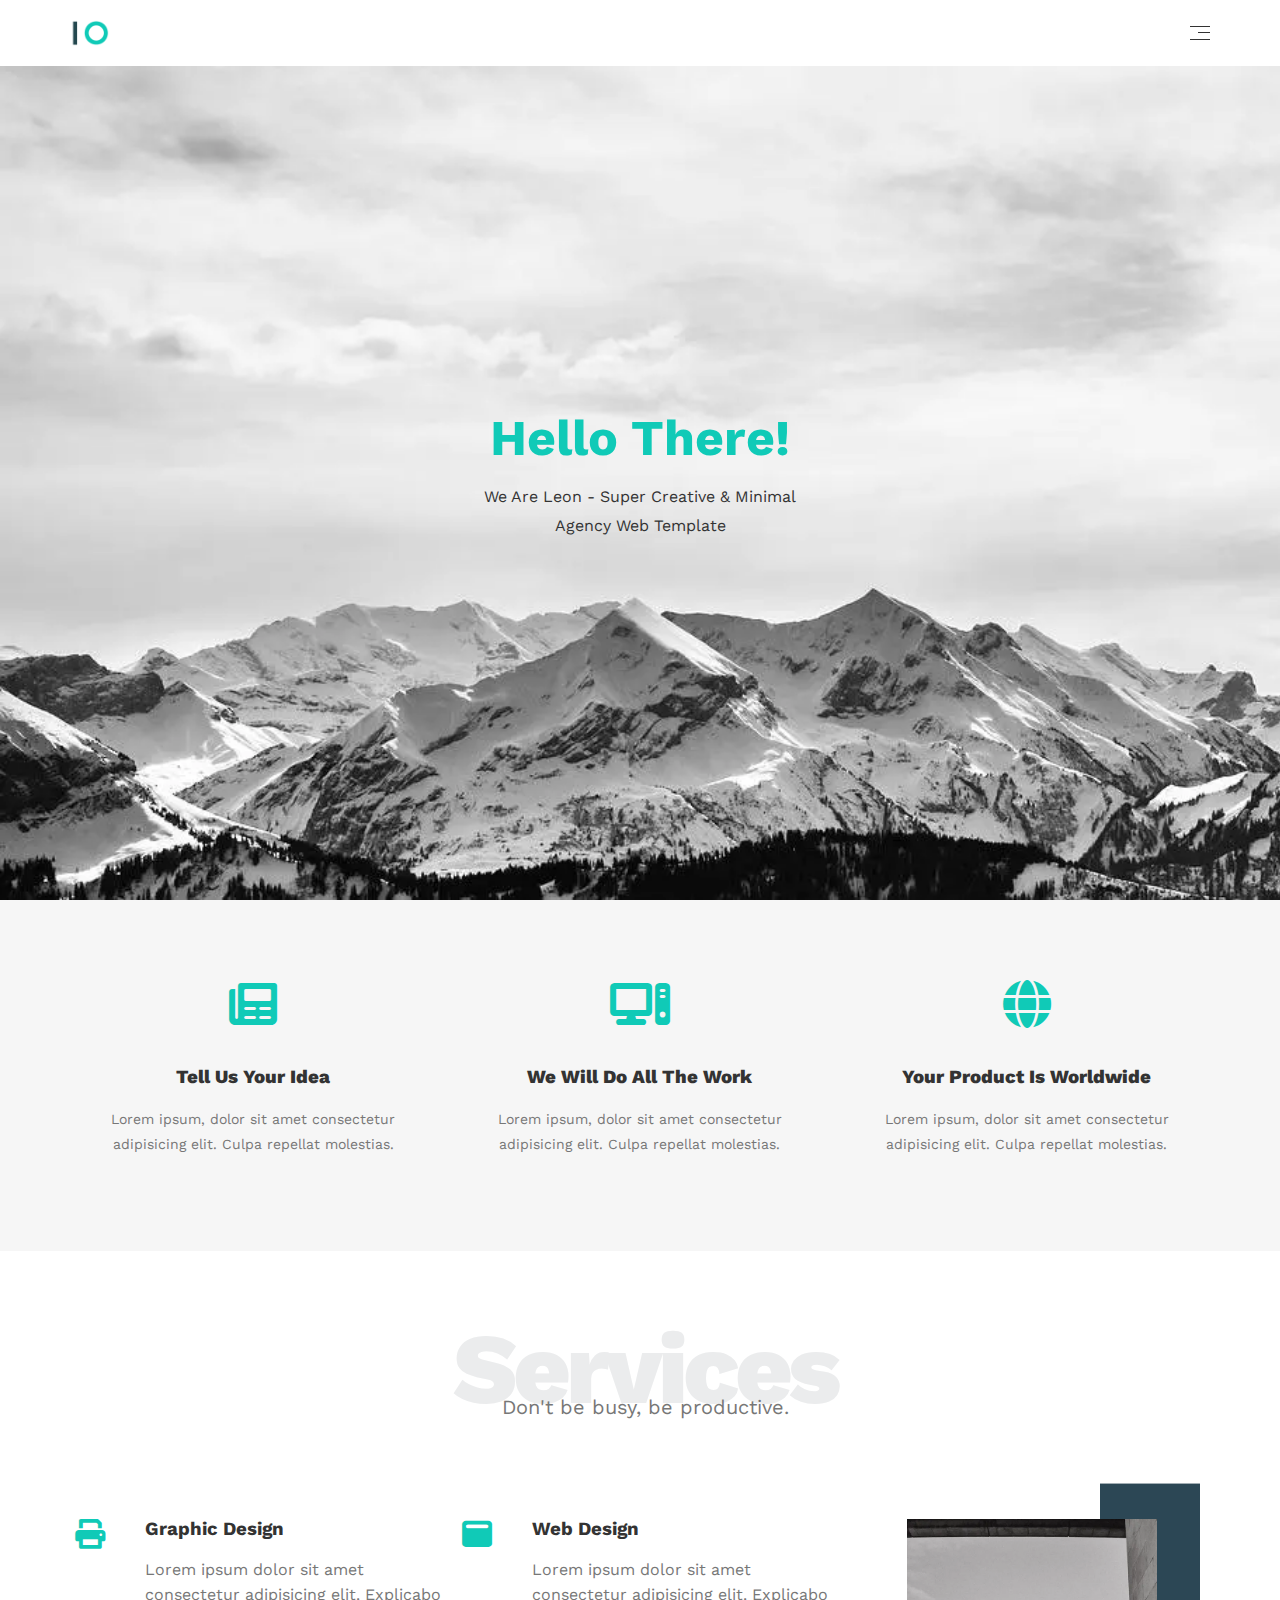
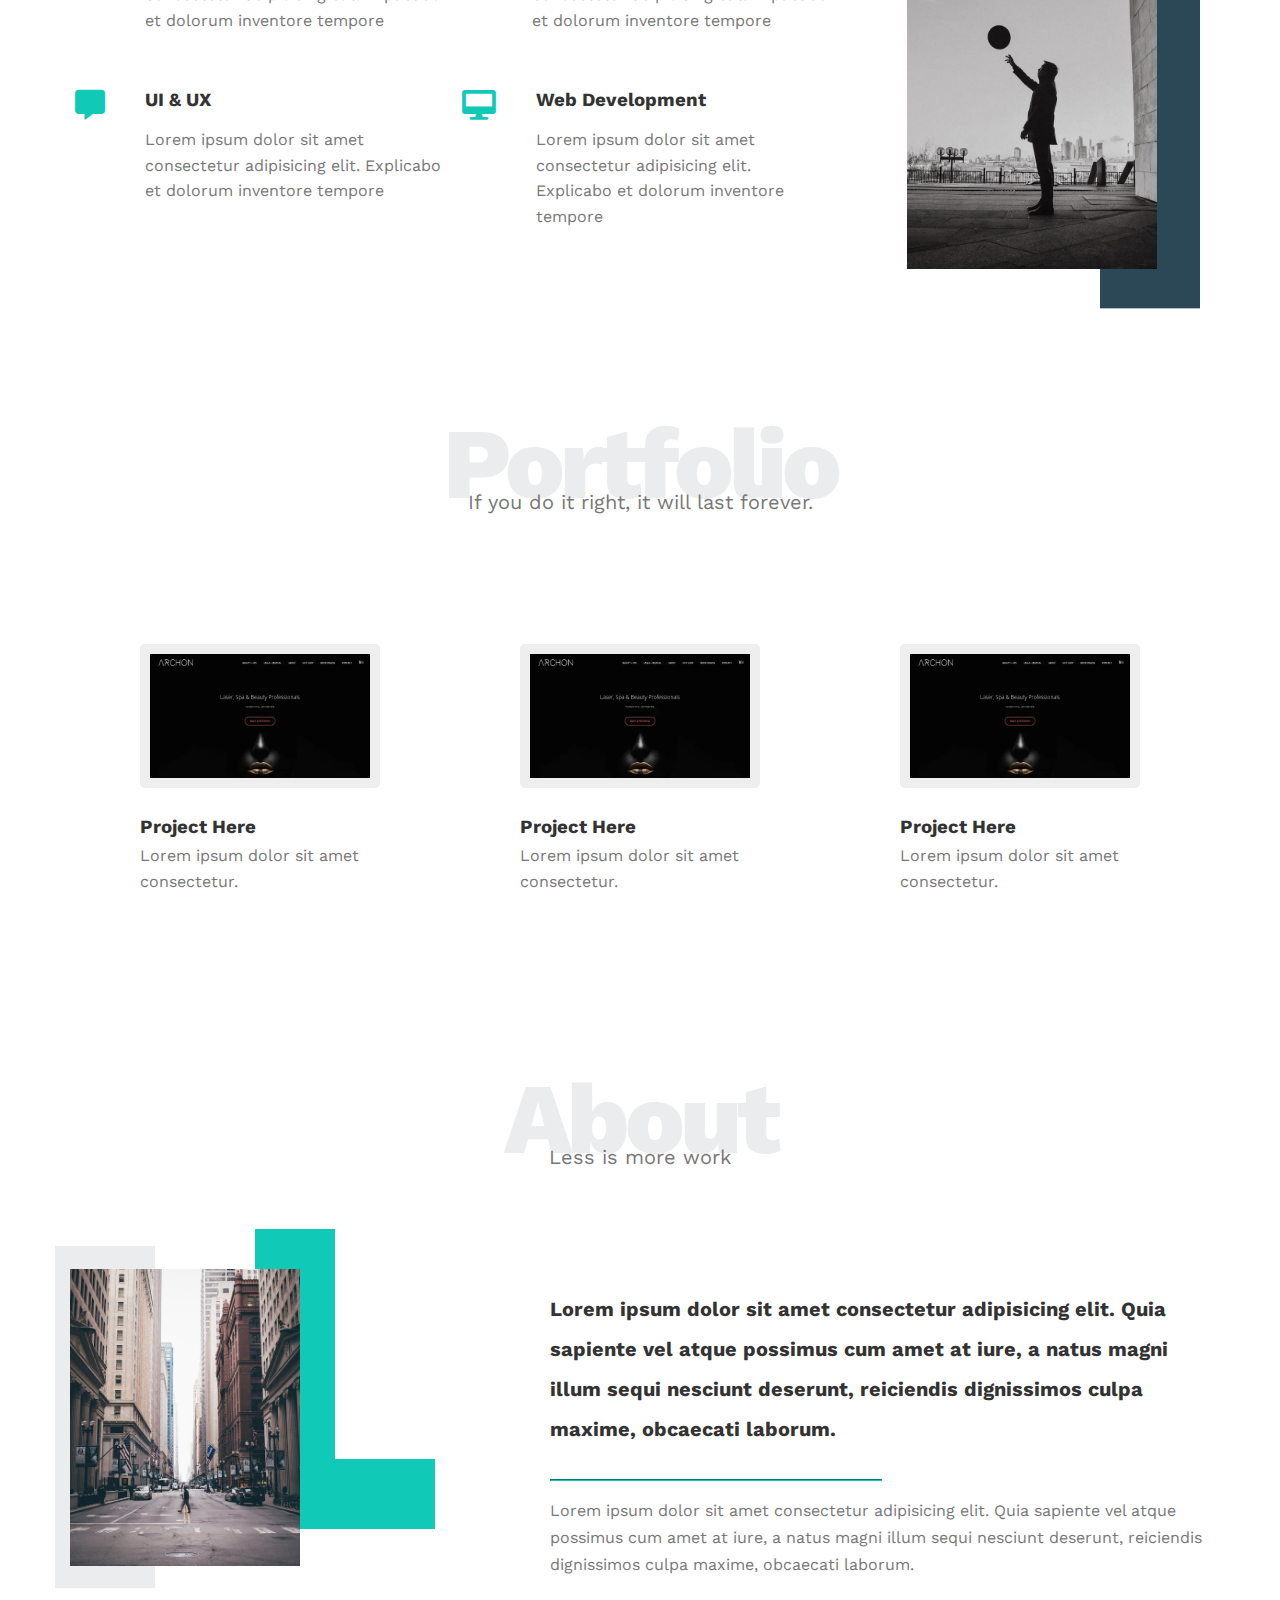
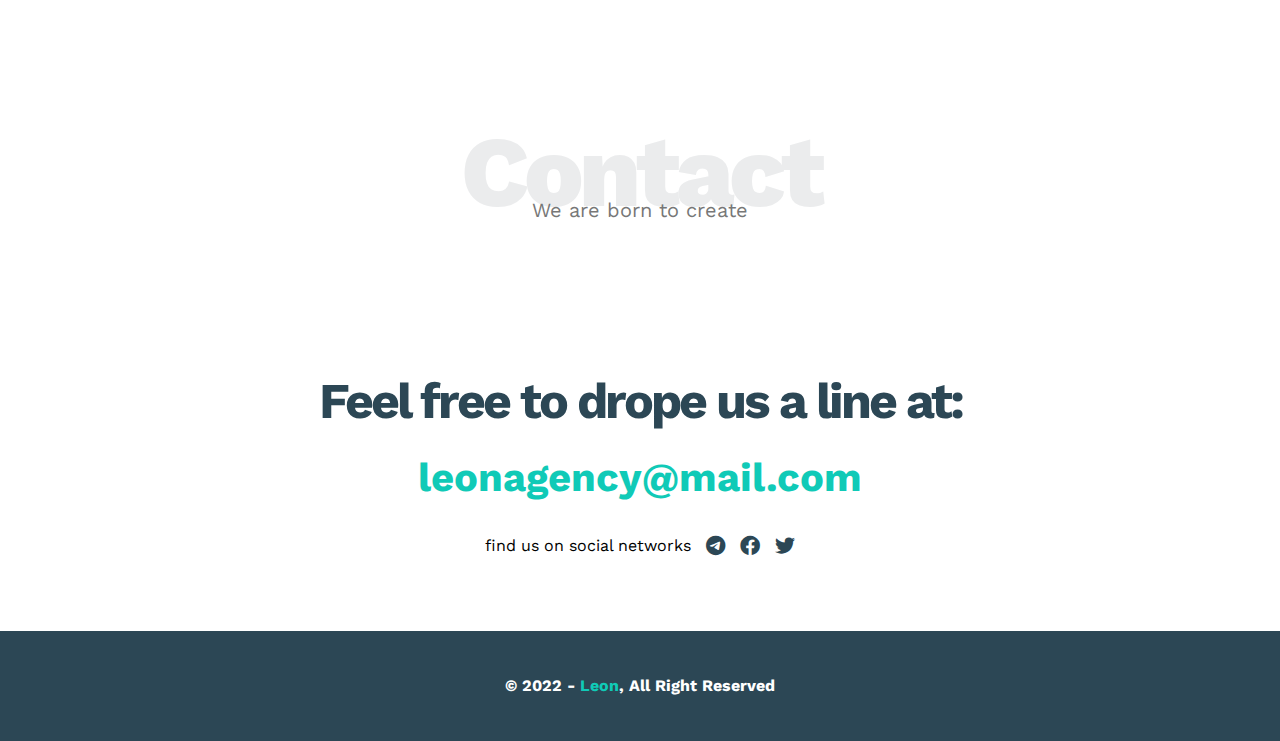
<file: index.html>
<!DOCTYPE html>
<html lang="en">
<head>
    <meta charset="UTF-8">
    <meta http-equiv="X-UA-Compatible" content="IE=edge">
    <meta name="viewport" content="width=device-width, initial-scale=1.0">
    <meta name="description" content="This is the leon template test home page that i have created">
    <title>Leon Template Home Page</title>
    <!-- Normalizing all elements through normalize css file -->
    <link rel="stylesheet" href="css/normalize.css">
    <!-- Main Style Css File -->
    <link rel="stylesheet" href="css/leon.css">
    <!-- Font Awesome Library -->
    <link rel="stylesheet" href="css/all.min.css">
    <!-- Google Fonts -->
    <link rel="preconnect" href="https://fonts.googleapis.com">
    <link rel="preconnect" href="https://fonts.gstatic.com" crossorigin>
    <link href="https://fonts.googleapis.com/css2?family=Work+Sans:wght@200;300;400;500;600;700&display=swap" 
    rel="stylesheet">
</head>
<body>
    <!-- Header Satrts -->
    <div class="header">
        <div class="container">
            <img src="images/logo.png" alt="Leon Temp" class="logo">
            <div class="links">
                <span class="icon">
                    <span></span>
                    <span></span>
                    <span></span>
                </span>
                <ul>
                    <li><a href="#services">Services</a></li>
                    <li><a href="#portfolio">Portfolio</a></li>
                    <li><a href="#about">About</a></li>
                    <li><a href="#contact">Contact</a></li>
                </ul>
            </div>
        </div>
    </div>
    <!-- Header Ends -->

    <!-- Landing Section Starts -->
    <div class="landing">
        <div class="intro-text">
            <h1>Hello There!</h1>
            <p>We are leon - super creative & minimal agency web template</p>
        </div>
    </div>
    <!-- Landing Section Ends -->
    <!-- Features Starts -->
    <div class="features">
        <div class="container">
            <div class="feat">
                <i class="fa-solid fa-newspaper fa-3x"></i>
                <h3>Tell Us Your Idea</h3>
                <p>
                    Lorem ipsum, dolor sit amet consectetur adipisicing elit. Culpa repellat molestias.
                </p>
            </div>
    
            <div class="feat">
                <i class="fa-solid fa-computer fa-3x"></i>
                <h3>We Will Do All The Work</h3>
                <p>
                    Lorem ipsum, dolor sit amet consectetur adipisicing elit. Culpa repellat molestias.
                </p>
            </div>
    
            <div class="feat">
                <i class="fa-solid fa-globe fa-3x"></i>
                <h3>Your Product Is Worldwide</h3>
                <p>
                    Lorem ipsum, dolor sit amet consectetur adipisicing elit. Culpa repellat molestias.
                </p>
            </div>
        </div>
    </div>
    <!-- Features End -->
    <!-- Services Start -->
    <div class="services" id="services">
        <div class="container">
            <h2 class="section-heading">Services</h2>
            <p>Don't be busy, be productive.</p>
            <div class="serv-content">
                <div class="col">
                    <!-- Start Serv -->
                    <div class="serv">
                        <i class="fa-solid fa-print"></i>
                        <div class="text">
                            <h3>Graphic Design</h3>
                            <p>
                                Lorem ipsum dolor sit amet consectetur adipisicing elit. 
                                Explicabo et dolorum inventore tempore
                            </p>
                        </div>
                    </div>
                    <!-- End Serv -->
                    <!-- Start Serv -->
                    <div class="serv">
                        <i class="fa-solid fa-message"></i>
                        <div class="text">
                            <h3>UI & UX</h3>
                            <p>
                                Lorem ipsum dolor sit amet consectetur adipisicing elit. 
                                Explicabo et dolorum inventore tempore
                            </p>
                        </div>
                    </div>
                    <!-- End Serv -->
                </div>
                <div class="col">
                    <!-- Start Serv -->
                    <div class="serv">
                        <i class="fa-solid fa-window-maximize"></i>
                        <div class="text">
                            <h3>Web Design</h3>
                            <p>
                                Lorem ipsum dolor sit amet consectetur adipisicing elit. 
                                Explicabo et dolorum inventore tempore
                            </p>
                        </div>
                    </div>
                    <!-- End Serv -->
                    <!-- Start Serv -->
                    <div class="serv">
                        <i class="fa-solid fa-desktop"></i>
                        <div class="text">
                            <h3>Web Development</h3>
                            <p>
                                Lorem ipsum dolor sit amet consectetur adipisicing elit. 
                                Explicabo et dolorum inventore tempore
                            </p>
                        </div>
                    </div>
                    <!-- End Serv -->
                </div>
                <div class="col">
                    <div class="image-col">
                        <img src="images/services.webp" alt="Services Image" class="serv-image">
                    </div>
                </div>
            </div>
        </div>
    </div>
    <!-- Services End -->
    <!-- Portfolio Starts -->
    <div class="portfolio" id="portfolio">
        <div class="container">
            <h2 class="section-heading">Portfolio</h2>
            <p>If you do it right, it will last forever.</p>
            <div class="projects">
                <div class="project-card">
                    <img src="images/project.webp" alt="Project" class="card-img">
                    <div class="card-text">
                        <h3>Project Here</h3>
                        <p>Lorem ipsum dolor sit amet consectetur.</p>
                    </div>
                </div>
                <div class="project-card">
                    <img src="images/project.webp" alt="Project" class="card-img">
                    <div class="card-text">
                        <h3>Project Here</h3>
                        <p>Lorem ipsum dolor sit amet consectetur.</p>
                    </div>
                </div>
                <div class="project-card">
                    <img src="images/project.webp" alt="Project" class="card-img">
                    <div class="card-text">
                        <h3>Project Here</h3>
                        <p>Lorem ipsum dolor sit amet consectetur.</p>
                    </div>
                </div>
            </div>
        </div>
    </div>
    <!-- Portfolio Ends -->
    <!-- About Starts -->
    <div class="about" id="about">
        <div class="container">
            <h2 class="section-heading">About</h2>
            <p>Less is more work</p>
            <div class="about-content">
                <div class="img">
                    <img src="images/about.jpeg" alt="About" class="img">
                </div>
                <div class="info">
                    <p>
                        Lorem ipsum dolor sit amet consectetur adipisicing elit.
                         Quia sapiente vel atque possimus cum amet at iure,
                         a natus magni illum sequi nesciunt deserunt,
                         reiciendis dignissimos culpa maxime, obcaecati laborum.
                    </p>
                    <hr>
                    <p>
                        Lorem ipsum dolor sit amet consectetur adipisicing elit.
                         Quia sapiente vel atque possimus cum amet at iure,
                         a natus magni illum sequi nesciunt deserunt,
                         reiciendis dignissimos culpa maxime, obcaecati laborum.
                    </p>
                </div>
            </div>
        </div>
    </div>
    <!-- About Ends -->
    <!-- Contact Starts -->
    <div class="contact" id="contact">
        <div class="container">
            <h2 class="section-heading">Contact</h2>
            <p>We are born to create</p>
            <div class="contact-content">
                <p>Feel free to drope us a line at: </p>
                <a href="mailto:leonagency@mail.com">leonagency@mail.com</a>
                <div class="social">
                    <p>find us on social networks</p>
                    <i class="fa-brands fa-telegram"></i>
                    <i class="fa-brands fa-facebook"></i>
                    <i class="fa-brands fa-twitter"></i>
                </div>
            </div>
        </div>
    </div>
    <!-- Contact Ends -->
    <!-- Footer Starts -->
    <div class="footer">
        <p>&copy; 2022 - <span>Leon</span>, All Right Reserved</p>
    </div>
    <!-- Footer Ends -->
</body>
</html>
</file>
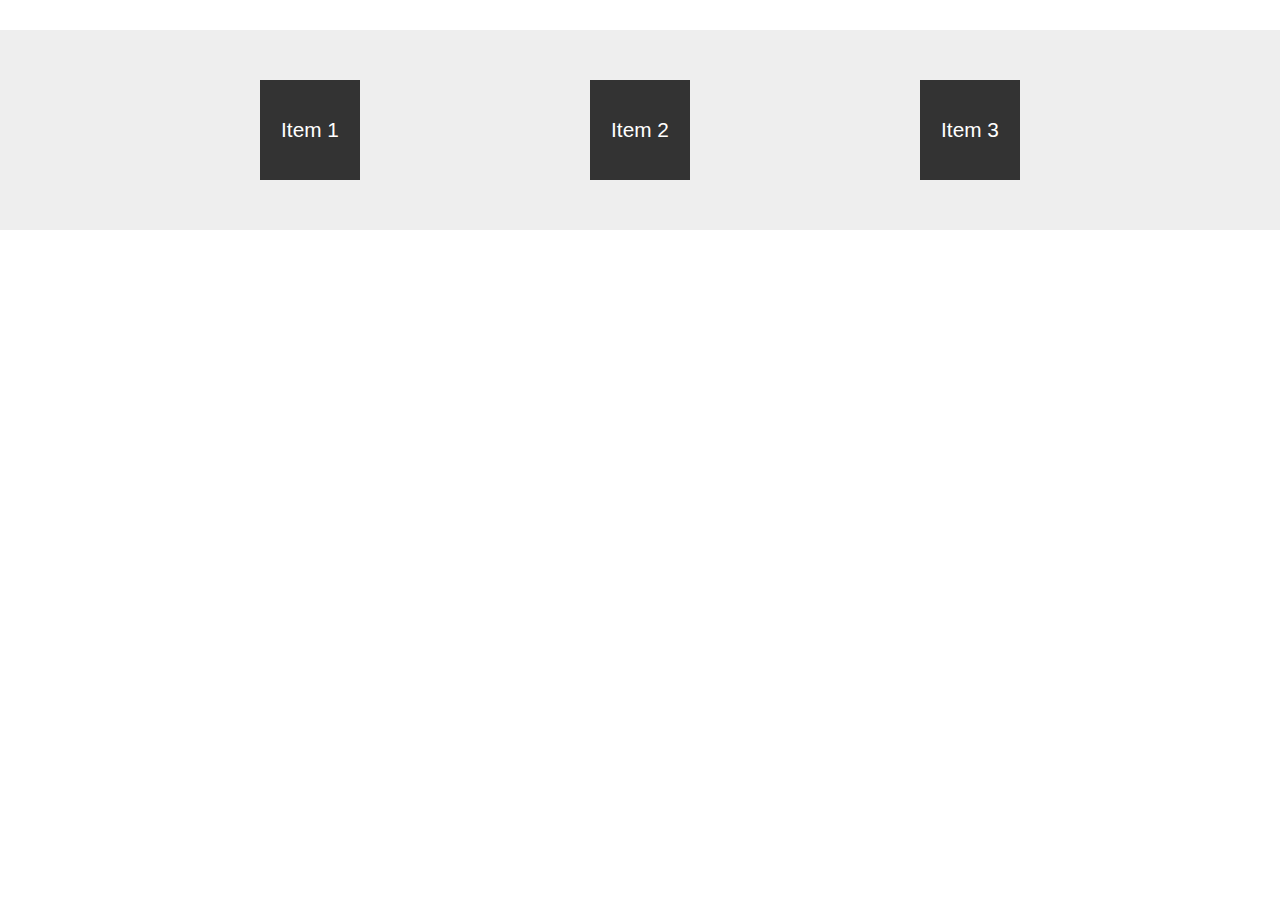
<file: flex-box.html>
<!DOCTYPE html>
<html lang="en">
<head>
    <meta charset="UTF-8">
    <meta http-equiv="X-UA-Compatible" content="IE=edge">
    <meta name="viewport" content="width=device-width, initial-scale=1.0">
    <title>Flex Box Testing</title>
    <style>
        * {
            box-sizing: border-box;
            margin: 0;
            padding: 0;
        }

        .container {
            max-width: 1280px;
            background: #eee;
            margin: 30px auto;
            padding: 30px;
            display: flex;
            flex-direction: row;
            flex-wrap: wrap;
            justify-content: space-evenly;
            align-items: center;
        }

        .item {
            flex-basis: 100px;
            height: 100px;
            margin: 20px 0;
            background: #333;
            color: #fff;
            font-family: Arial, Helvetica, sans-serif;
            display: flex;
            justify-content: center;
            align-items: center;
            font-size: 1.3rem;
        }

        .item:first-of-type {
        }

        .item:nth-of-type(2) {
        }

        .item:last-of-type {
        }
    </style>
</head>
<body>
    <div class="container">
        <div class="item">Item 1</div>
        <div class="item">Item 2</div>
        <div class="item">Item 3</div>
    </div>
</body>
</html>
</file>
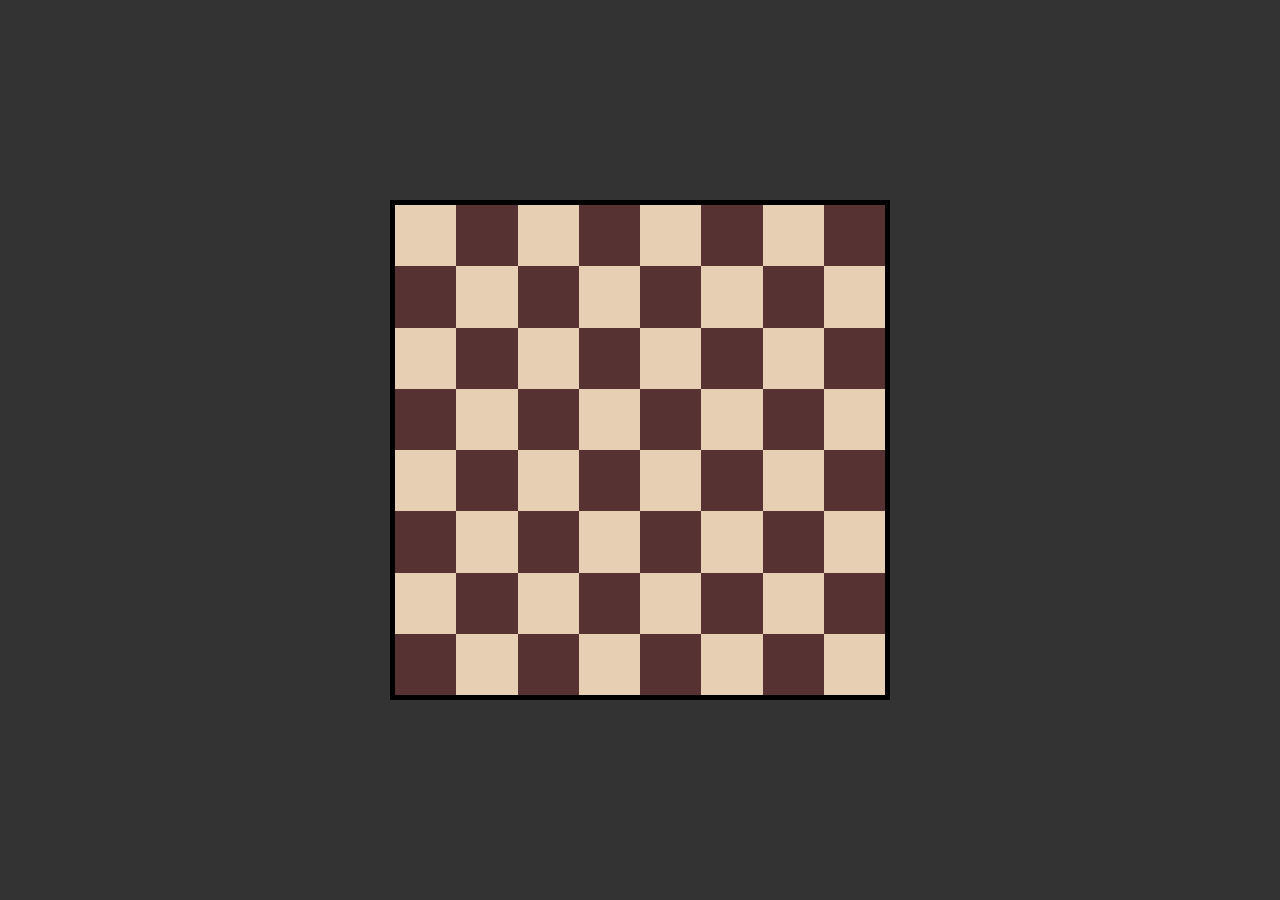
<file: grid.html>
<!DOCTYPE html>
<html lang="en">
<head>
    <meta charset="UTF-8">
    <meta http-equiv="X-UA-Compatible" content="IE=edge">
    <meta name="viewport" content="width=device-width, initial-scale=1.0">
    <title>Grid Training</title>
    <style>
        :root {
            --white: #e7cfb4;
            --black: #563232;
        }

        * {
            -webkit-box-sizing: border-box;
            -moz-box-sizing: border-box;
            box-sizing: border-box;
            padding: 0;
            margin: 0;
        }

        body {
            background: #333;
            height: 100vh;
            display: flex;
            justify-content: center;
            align-items: center;
        }

        .board {
            width: 500px;
            height: 500px;
            border: 5px solid #000;
            display: grid;
            grid-template-columns: 1fr;
            grid-template-rows: repeat(8,1fr);
        }

        @media (max-width: 500px) {
            .board {
                width: 250px;
                height: 250px;
            }
        }

        .board .row {
            display: grid;
            grid-template-columns: repeat(8, 1fr);
            grid-template-rows: 1fr;
        }

        .board .row:nth-child(odd) .box:nth-child(odd) {
            background: var(--white);
        }

        .board .row:nth-child(odd) .box:nth-child(even) {
            background: var(--black);
        }

        .board .row:nth-child(even) .box:nth-child(odd) {
            background: var(--black);
        }

        .board .row:nth-child(even) .box:nth-child(even) {
            background: var(--white);
        }


    </style>
</head>
<body>
    <div class="board">
        <div class="row">
            <div class="box"></div>
            <div class="box"></div>
            <div class="box"></div>
            <div class="box"></div>
            <div class="box"></div>
            <div class="box"></div>
            <div class="box"></div>
            <div class="box"></div>
        </div>
        <div class="row">
            <div class="box"></div>
            <div class="box"></div>
            <div class="box"></div>
            <div class="box"></div>
            <div class="box"></div>
            <div class="box"></div>
            <div class="box"></div>
            <div class="box"></div>
        </div>
        <div class="row">
            <div class="box"></div>
            <div class="box"></div>
            <div class="box"></div>
            <div class="box"></div>
            <div class="box"></div>
            <div class="box"></div>
            <div class="box"></div>
            <div class="box"></div>
        </div>
        <div class="row">
            <div class="box"></div>
            <div class="box"></div>
            <div class="box"></div>
            <div class="box"></div>
            <div class="box"></div>
            <div class="box"></div>
            <div class="box"></div>
            <div class="box"></div>
        </div>
        <div class="row">
            <div class="box"></div>
            <div class="box"></div>
            <div class="box"></div>
            <div class="box"></div>
            <div class="box"></div>
            <div class="box"></div>
            <div class="box"></div>
            <div class="box"></div>
        </div>
        <div class="row">
            <div class="box"></div>
            <div class="box"></div>
            <div class="box"></div>
            <div class="box"></div>
            <div class="box"></div>
            <div class="box"></div>
            <div class="box"></div>
            <div class="box"></div>
        </div>
        <div class="row">
            <div class="box"></div>
            <div class="box"></div>
            <div class="box"></div>
            <div class="box"></div>
            <div class="box"></div>
            <div class="box"></div>
            <div class="box"></div>
            <div class="box"></div>
        </div>
        <div class="row">
            <div class="box"></div>
            <div class="box"></div>
            <div class="box"></div>
            <div class="box"></div>
            <div class="box"></div>
            <div class="box"></div>
            <div class="box"></div>
            <div class="box"></div>
        </div>
    </div>
</body>
</html>
</file>
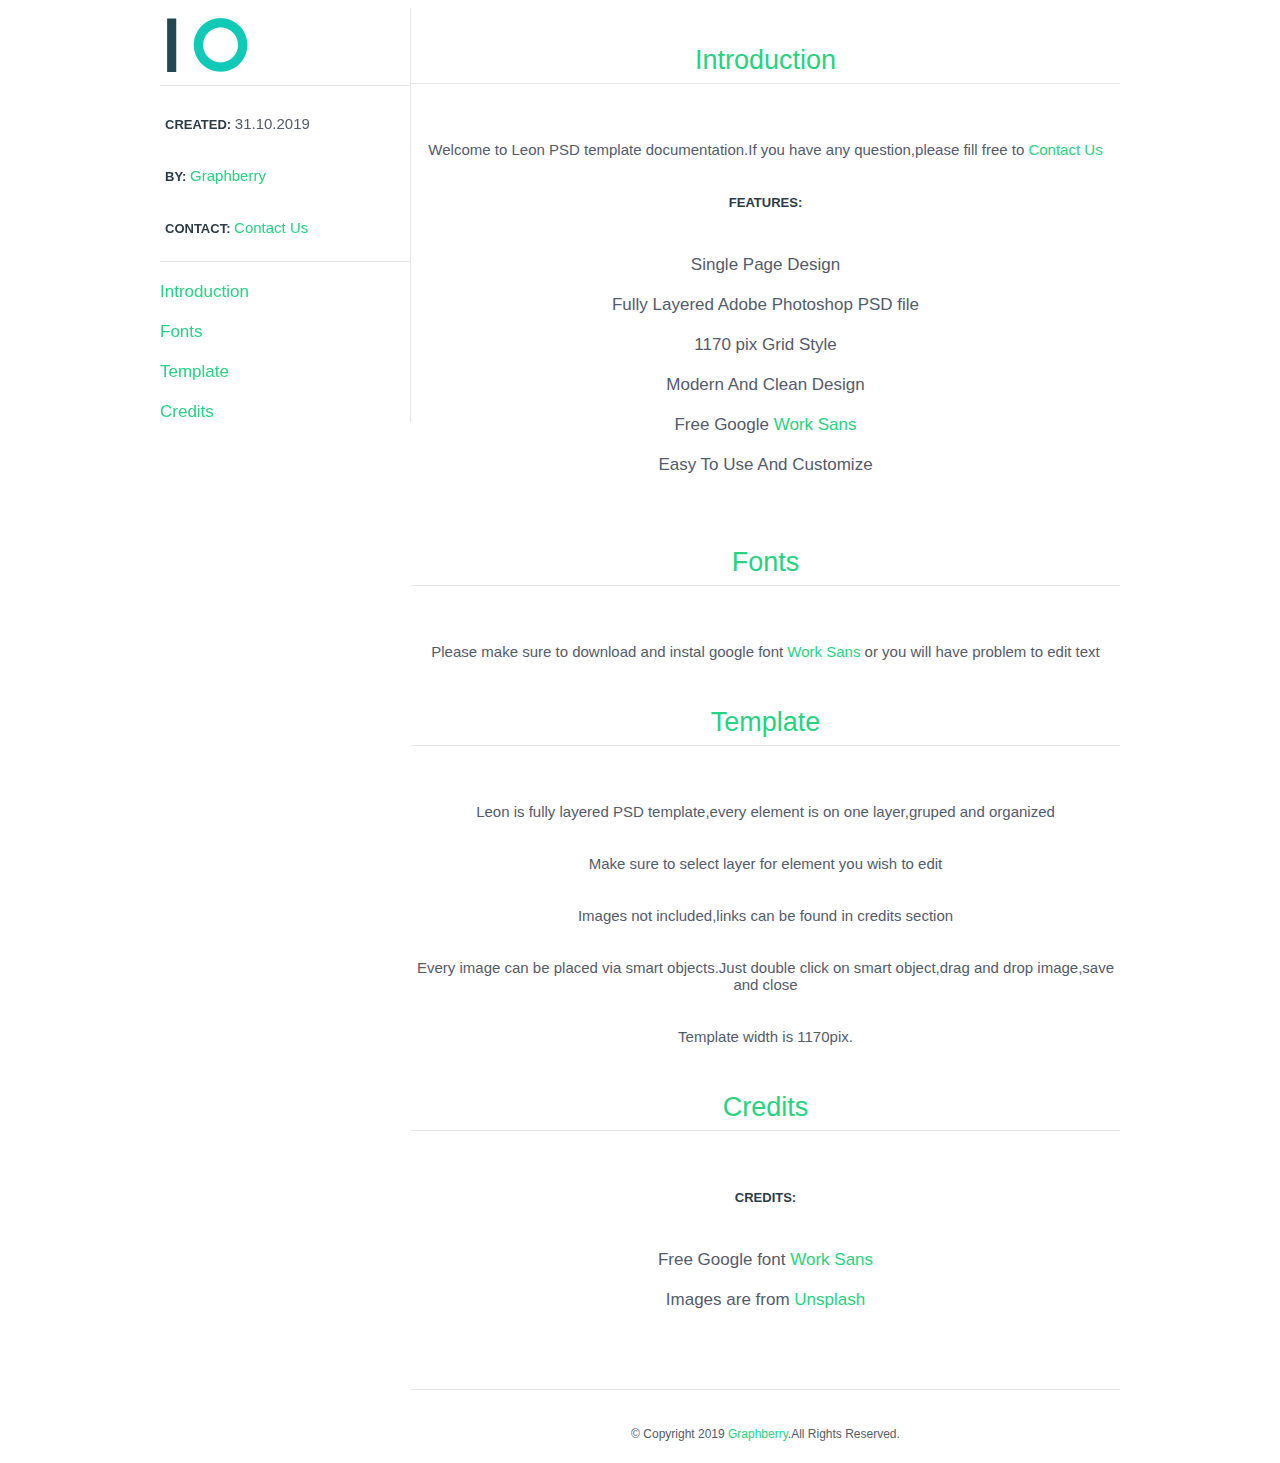
<file: template_psd/Help/Help.html>
<!DOCTYPE html>
<html>
<head>
	<meta charset="utf-8">
	<title>Leon - Simple Agency PSD Template</title>
    <link rel="stylesheet" href="assets/style.css">
</head>
<body>
	<div class="container">
		<div class="side">
			<div class="info">
				<a href="http://www.graphberry.com"><img src="assets/logo.png"></a>
				<p><b>CREATED: </b> 31.10.2019</p>
				<p><b>BY: </b><a href="http://www.graphberry.com"> Graphberry</a></p>
				<p><b>CONTACT: </b><a href="http://www.graphberry.com/pages/contact"> Contact Us</a></p>
			</div>
			<div class="menu">
				<li>
					<a href="#1">Introduction</a>
				</li>
				<li>
					<a href="#2">Fonts</a>
				</li>
				<li>
					<a href="#3">Template</a>
				</li>
				<li>
					<a href="#4">Credits</a>
				</li>
			</div>
		</div>
		<div class="content">
			<div id="1">
			    <p class="title">Introduction</p>
				<div class="intro-info">
					<p>Welcome to Leon PSD template documentation.If you have any question,please fill free to <a href="http://www.graphberry.com/pages/contact">Contact Us</a></p>
				<p><b>FEATURES: </b>
					<li>Single Page Design</li>
					<li>Fully Layered Adobe Photoshop PSD file</li>
					<li>1170 pix Grid Style</li>
					<li>Modern And Clean Design</li>
					<li>Free Google <a href="https://fonts.google.com/specimen/Work+Sans?selection.family=Work+Sans">Work Sans</a></li>
					<li>Easy To Use And Customize</li>
				</p>
				</div>
		    </div>

			<div id="2">
			    <p class="title">Fonts</p>
				<div class="intro-info">
					<p>Please make sure to download and instal google font <a href="https://fonts.google.com/specimen/Work+Sans?selection.family=Work+Sans">Work Sans</a> or you will have problem to edit text</p>
				</div>
		    </div>

			<div id="3">
			    <p class="title">Template</p>
				<div class="intro-info">
					<p>Leon is fully layered PSD template,every element is on one layer,gruped and organized</p>
					<p>Make sure to select layer for element you wish to edit</p>
                    <p>Images not included,links can be found in credits section</p>
                    <p>Every image can be placed via smart objects.Just double click on smart object,drag and drop image,save and close</p>
                    <p>Template width is 1170pix.</p>
				</div>
		    </div>

			<div id="4">
			    <p class="title">Credits</p>
				<div class="intro-info">
					<p><b>CREDITS:</b>
						<li>Free Google font <a href="https://fonts.google.com/specimen/Work+Sans?selection.family=Work+Sans">Work Sans</a></li>
                        <li>Images are from <a href="https://unsplash.com/">Unsplash</a></li>
                    </p>
				</div>
		    </div>

			<div>
				<p class="title"></p>
				<div class="footer">
					<p>© Copyright 2019 <a href="http://www.graphberry.com">Graphberry</a>.All Rights Reserved.</p>
				</div>
			</div>
		</div>
	</div>






</body>
</html>
</file>
<file: css/leon.css>
/* Variables Here */
:root {
    --main-duration: 0.3s;
    --main-color: #10cab7;
    --section-padding: 60px;
    --secondary-color: #2c4755;
}

html {
    -webkit-scroll-behavior: smooth;
    -moz-scroll-behavior: smooth;
    scroll-behavior: smooth;
}

/* Start Universal Values */

* {
    -webkit-box-sizing: border-box;
    -moz-box-sizing: border-box;
    box-sizing: border-box;
    font-family: 'Work Sans', sans-serif;
}

.container {
    width: 100%;
    margin-left: auto;
    margin-right: auto;
    padding-left: 15px;
    padding-right: 15px;
}

/* Small Screens */

@media (min-width: 768px) {
    .container {
        width: 750px;
    }
}

/* Medium Screens */

@media (min-width: 992px) {
    .container {
        width: 970px;
    }
}

/* Larg Screens */

@media (min-width: 1200px) {
    .container {
        width: 1170px;
    }
}

/* End Universal Values */

/* Start Components */

.section-heading {
    color: #ebeced;
    font-size: 100px;
    font-weight: 800;
    margin: 0;
    text-align: center;
    letter-spacing: -5px;
}

.section-heading + p {
    color: #777;
    font-size: 20px;
    text-align: center;
    margin-top: -30px;
    margin-bottom: 100px;
}

@media (max-width: 768px) {
    .section-heading {
        font-size: 70px;
    }

    .section-heading + p {
        margin-top: -22px;
        font-size: 18px;
    }
}

/* End Components */

/* Header Starts */

.header {
    background: #fff;
    padding: 20px;
}

.header .container {
    display: flex;
    justify-content: space-between;
    align-items: center;
}

.header .logo {
    width: 65px;
}

.header .links {
    position: relative;
}

.header .links:hover .icon span:nth-child(2) {
    width: 100%;
}

.header .links:hover ul {
    display: block;
}

.header .links .icon {
    display: flex;
    flex-direction: column;
    width: 20px;
    height: 20px;
    justify-content: space-around;
    align-items: flex-end;
    cursor: pointer;
}

.header .links .icon span {
    background: #333;
    height: 1px;
    width: 100%;
}

.header .icon span:nth-child(2) {
    width: 60%;
    transition: var(--main-duration) ease;
}

.header .links ul {
    list-style: none;
    padding: 0;
    margin: 0;
    position: absolute;
    right: 0;
    top: calc(100% + 30px);
    border-radius: 5px;
    display: none;
    z-index: 1;
}

.header .links ul::before {
    content: '';
    border-style: solid;
    border-width: 20px;
    border-color: transparent transparent #f6f6f6 transparent;
    position: absolute;
    right: 0;
    top: -40px;
}

.header .links ul li a {
    text-decoration: none;
    color: #333;
    background: #f6f6f6;
    display: block;
    min-width: 200px;
    padding: 15px;
    transition: var(--main-duration) ease;
}

.header .links ul li:not(:last-child) a {
    border-bottom: 1px solid #ddd;
}

.header .links ul li a:hover {
    padding-left: 25px;
}

/* Header Ends */

/* Landing Section Starts */

.landing {
    height: calc(100vh - 66px);
    display: flex;
    justify-content: center;
    align-items: center;
    text-align: center;
    background-color: #eee;
    background-image: url('../images/landing.webp');
    background-size: cover;
}

.landing .intro-text h1 {
    margin: 0;
    font-size: 50px;
    font-weight: bold;
    color: var(--main-color);
}

.landing .intro-text p {
    width: 315px;
    color: #333;
    text-transform: capitalize;
    max-width: 100%;
    line-height: 1.8;
}

/* Very Small Screens */
@media (max-width:330px) {
    .landing .intro-text h1 {
        font-size: 30px;
    }

    .landing .intro-text p {
        width: 250px;
        font-size: 10px;
    }
}

/* Landing Section Ends */

/* Features Start */

.features {
    padding-top: var(--section-padding);
    padding-bottom: var(--section-padding);
    background: #f6f6f6;
    text-align: center;
}

.features .container {
    display: flex;
    flex-wrap: wrap;
    justify-content: space-around;
    gap: 20px;
}

.features .container .feat {
    padding: 20px;
    flex-basis: calc((100% / 3) - 30px);
    transition: var(--main-duration) ease;
}

.features .container .feat:hover {
    -webkit-box-shadow: 6px 6px 12px 0px rgb(0 0 0 / 10%);
    -moz-box-shadow: 6px 6px 12px 0px rgb(0 0 0 / 10%);
    box-shadow: 6px 6px 12px 0px rgb(0 0 0 / 10%);
}

.features .container .feat i {
    color: var(--main-color);
    margin-bottom: 20px;
}

.features .container .feat h3 {
    color: #333;
    font-weight: 800;
}

.features .container .feat p {
    color: #777;
    font-size: 14px;
    line-height: 1.8;
}

@media (max-width: 1200px) {
    .features .container .feat{
        flex-basis: calc((100% / 2) - 30px);
    }
}

@media (max-width: 768px) {
    .features .container {
        flex-direction: column;
    }
}

/* Features End */

/* Services Start */

.services {
    padding: var(--section-padding);
}

.services .serv-content {
    display: grid;
    grid-template-columns: repeat(auto-fill, minmax(300px, 1fr));
    gap: 20px;
}

@media (max-width: 1200px) {
    .services .serv-content .image-col {
        display: none;
    }
}

.services .serv-content .image-col {
    text-align: center;
    position: relative;
}

.services .serv-content .image-col::before {
    content: "";
    background: var(--secondary-color);
    width: 100px;
    height: 100%;
    position: absolute;
    top: 0;
    right: 15px;
    transform: scaleY(1.2);
    z-index: -1;
}

.services .serv-content .serv-image {
    width: 250px;
    height: auto;
}

.services .serv-content .serv {
    display: flex;
    flex-direction: row;
    gap: 40px;
    margin-bottom: 40px;
}

.services .serv-content .serv  i{
    color: var(--main-color);
    font-size: 30px;
}

.services .serv-content .serv h3 {
    margin: 0;
    color: #333;
}

.services .serv-content .serv p {
    color: #777;
    line-height: 1.6;
}

@media (max-width: 768px) {
    
    .services .serv-content {
        grid-template-columns: repeat(auto-fill, minmax(200px, 1fr));
    }

    .services .serv-content .serv {
        flex-direction: column;
        text-align: center;
    }
}

/* Services End */

/* Portfolio Satrts */

.portfolio {
    padding-top: var(--section-padding);
    padding-bottom: var(--section-padding);
}

.portfolio .projects {
    display: flex;
    flex-direction: row;
    flex-wrap: wrap;
    justify-content: space-evenly;
    gap: 40px;
}

.portfolio .projects .project-card {
    flex-basis: 300px;
    display: flex;
    flex-direction: column;
    transition: var(--main-duration) ease;
    cursor: pointer;
    padding: 30px;
}

.portfolio .projects .project-card:hover {
    box-shadow: 6px 6px 12px 0px rgb(0 0 0 / 10%);
}

.portfolio .project-card .card-img {
    width: 100%;
    height: auto;
    background: #eee;
    padding: 10px;
    -webkit-border-radius: 5px;
    -moz-border-radius: 5px;
    border-radius: 5px;
}

.portfolio .project-card .card-text {
    margin-top: 10px;
}

.portfolio .project-card .card-text h3 {
    color: #333;
    margin-bottom: 0;
}

.portfolio .project-card .card-text p {
    color: #777;
    line-height: 1.6;
    margin-top: 5px;
}

@media (max-width: 768px) {
    .portfolio .projects {
        flex-direction: column;
    }

    .portfolio .project-card {
        flex-basis: 100%;
        text-align: center;
    }
}

/* Portfolio Ends */

/* About Starts */

.about {
    padding-top: var(--section-padding);
    padding-bottom: var(--section-padding);
}

.about .about-content {
    display: flex;
    flex-wrap: wrap;
}

.about .img {
    width: 230px;
    position: relative;
}

.about .img::before {
    content: '';
    width: 100px;
    height: 100%;
    background: #ebeced;
    transform: scaleY(1.05);
    position: absolute;
    top: -15px;
    left: -15px;
}

.about .img::after {
    content: '';
    width: 100px;
    height: 230px;
    border-left: 80px solid var(--main-color);
    border-bottom: 70px solid var(--main-color);
    position: absolute;
    top: -40px;
    right: -135px;
    z-index: -1;
}

.about .img img {
    width: 100%;
}

.about .info {
    flex: 1;
    margin-left: 250px;
}

.about .info p:first-of-type {
    color: #333;
    font-weight: bold;
    font-size: 20px;
    line-height: 2;
    margin-bottom: 30px;
}

.about .info hr {
    width: 50%;
    border-color: var(--main-color);
    margin-left: 0;
}

.about .info p:last-of-type {
    color: #777;
    line-height: 1.7;
}

@media (max-width: 1000px) {
    .about .about-content {
        flex-direction: column;
        align-items: center;
    }

    .about .img::before,
    .about .img::after {
        display: none;
    }

    .about .img img {
        background: #ebeced;
        padding: 5px;
        border-radius: 3px;
    }

    .about .info {
        margin-left: 0;
        text-align: center;
        padding: 20px;
    }

    .about .info hr {
        margin: auto;
    }
}

/* About Ends */

/* Contact Starts */

.contact {
    padding-top: var(--section-padding);
    padding-bottom: var(--section-padding);
}

.contact .contact-content {
    display: flex;
    flex-direction: column;
    justify-content: center;
    align-items: center;
}

.contact .contact-content > p:first-of-type {
    font-size: 50px;
    font-weight: bold;
    color: var(--secondary-color);
    letter-spacing: -3px;
}

.contact .contact-content a {
    font-size: 40px;
    font-weight: bold;
    color: var(--main-color);
    text-decoration: none;
    margin-top: -25px;
}

.contact .contact-content .social {
    display: flex;
    justify-content: space-between;
    align-items: center;
    margin-top: 20px;
}


.contact .contact-content .social i {
    font-size: 20px;
    margin-left: 15px;
    color: var(--secondary-color);
    cursor: pointer;
}

@media (max-width: 768px) {
    .contact .contact-content {
        margin-top: -60px;
    }

    .contact .contact-content > p:first-of-type {
        font-size: 30px;
    }

    .contact .contact-content a {
        font-size: 25px;
    }
}

/* Contact Ends */

/* Footer Starts */

.footer {
    padding: 30px 0;
    background: var(--secondary-color);
    color: #fff;
    text-align: center;
    font-weight: bold;
}

.footer span {
    color: var(--main-color);
}

/* Footer Ends */
</file>
<file: template_psd/Help/assets/style.css>
.info a {
	text-decoration:none;
	font-family:Arial;
	color:#26D381;
	font-size:15px;
}
a:hover {
	color:#00E1FF;
}
b {
	color:#2B3C47;
	font-family:Arial;
	font-size:13px;
}
p {
	color:#545B6B;
	font-family:Arial;
	font-size:15px;
	padding:10px 5px;
}
.container {
	width:960px;
	margin:0 auto;
}
.side {
	float:left;
	width:250px;
	border-right:1px solid #E6E6E6;
	position:fixed;
}
.content {
	float:right;
	width:709px;
}
.side img {
	width:150px;
	height:60px;
	border-bottom:1px solid #E6E6E6;
	padding:7px 100px 10px 0px;
}
.info {
	border-bottom:1px solid #E6E6E6;
}
li {
	list-style:none;
	padding-top:20px;
	color:#545B6B;
	font-family:Arial;
}
li a {
	font-size:17px;
	text-decoration:none;
	color:#26D381;
}
li a:hover {
	color:#00E1FF;
}	
.title {
	color:#26D381;
	text-align:center;
	font-size:27px;
	border-bottom:1px solid #E6E6E6;
	padding-bottom:7px;
}
.intro-info {
	text-align:center;
	padding-top:5px;
}
.intro-info a {
	color:#26D381;
	text-decoration:none;
}
.intro-info a:hover {
	color:#00E1FF;
}	
.intro-info li {
	font-size:17px;
}	
.footer p {
	font-size:12px;
	color:#545B6B;
	text-align:center;
}
.footer a {
	color:#26D381;
	text-decoration:none;
}
.footer a:hover {
	color:#00E1FF;
}
</file>
